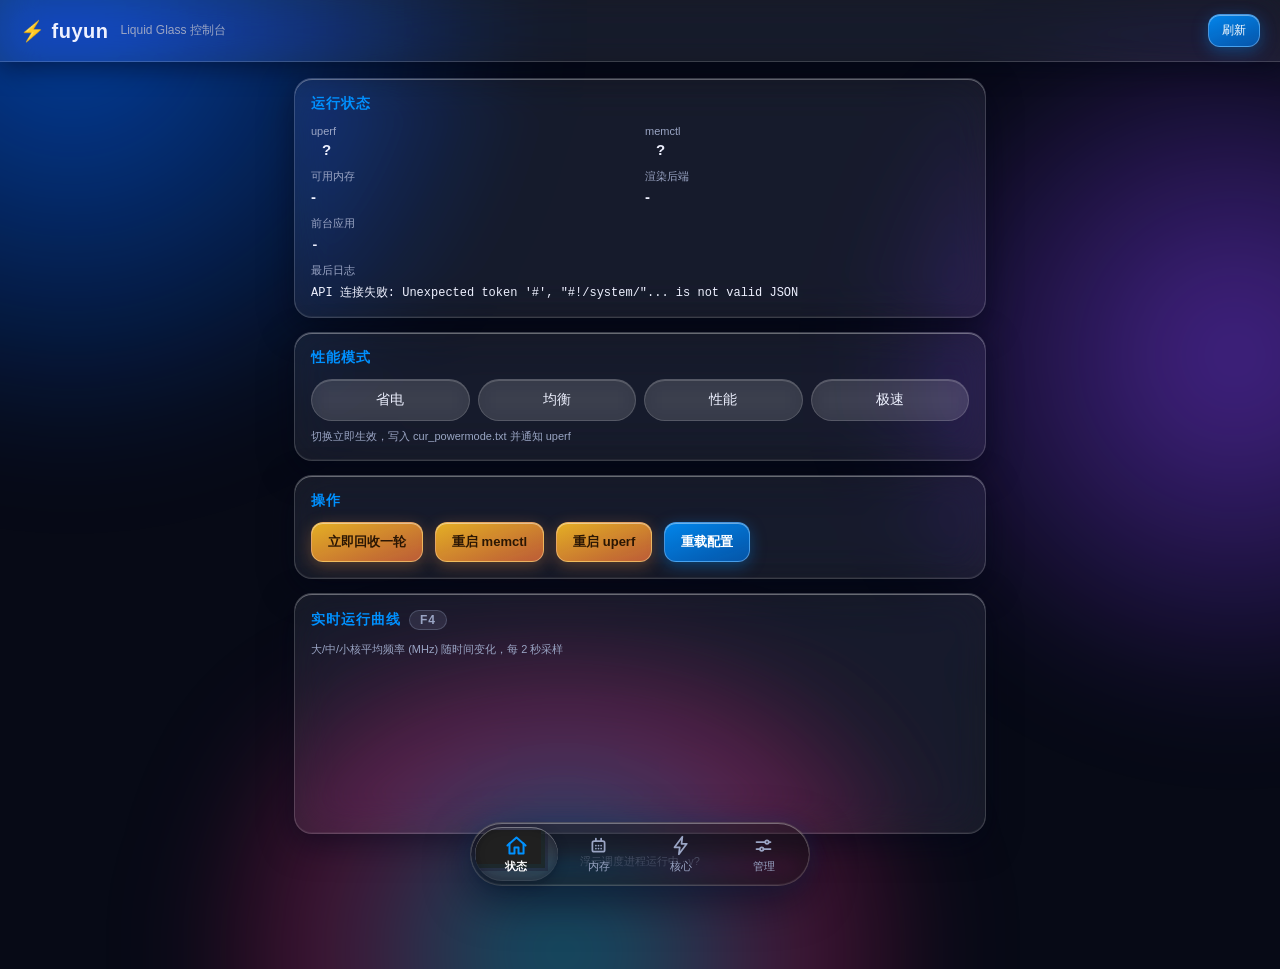
<file: webroot/index.html>
<!DOCTYPE html>
<html lang="zh-CN">
<head>
<meta charset="UTF-8">
<meta name="viewport" content="width=device-width, initial-scale=1.0, viewport-fit=cover">
<meta http-equiv="Cache-Control" content="no-store, no-cache, must-revalidate">
<meta http-equiv="Pragma" content="no-cache">
<title>fuyun 控制台</title>
<link rel="stylesheet" href="style.css?v=20260829b">
</head>
<body>
<!-- 液态玻璃透镜折射滤镜: feImage 位移贴图 + feDisplacementMap
     参数取自 Kyant0/AndroidLiquidGlass 组件源码:
     底栏 lens(24dp,24dp); 选中胶囊/滑块拇指 lens(10dp,14dp)+chromaticAberration -->
<svg width="0" height="0" style="position:absolute" aria-hidden="true" focusable="false">
  <defs>
    <filter id="lens" x="-20%" y="-20%" width="140%" height="140%" color-interpolation-filters="sRGB">
      <feImage x="0" y="0" width="100%" height="100%" preserveAspectRatio="none" result="mx"
        href="data:image/svg+xml,%3Csvg xmlns='http://www.w3.org/2000/svg' width='300' height='120'%3E%3Crect width='300' height='120' fill='url(%23g)'/%3E%3ClinearGradient id='g' x1='0' y1='0' x2='1' y2='0'%3E%3Cstop offset='0' stop-color='%23ffffff'/%3E%3Cstop offset='0.5' stop-color='%23808080'/%3E%3Cstop offset='1' stop-color='%23000000'/%3E%3C/linearGradient%3E%3C/svg%3E"/>
      <feImage x="0" y="0" width="100%" height="100%" preserveAspectRatio="none" result="my"
        href="data:image/svg+xml,%3Csvg xmlns='http://www.w3.org/2000/svg' width='300' height='120'%3E%3Crect width='300' height='120' fill='url(%23g)'/%3E%3ClinearGradient id='g' x1='0' y1='0' x2='0' y2='1'%3E%3Cstop offset='0' stop-color='%23ffffff'/%3E%3Cstop offset='0.5' stop-color='%23808080'/%3E%3Cstop offset='1' stop-color='%23000000'/%3E%3C/linearGradient%3E%3C/svg%3E"/>
      <!-- 分离通道: mx 取 R (水平位移), my 取 G (垂直位移), 互不干扰 -->
      <feColorMatrix in="mx" type="matrix" values="1 0 0 0 0  0 0 0 0 0  0 0 0 0 0  0 0 0 1 0" result="rx"/>
      <feColorMatrix in="my" type="matrix" values="0 0 0 0 0  0 1 0 0 0  0 0 0 0 0  0 0 0 1 0" result="gy"/>
      <feComposite in="rx" in2="gy" operator="arithmetic" k1="0" k2="1" k3="1" k4="0" result="map"/>
      <feDisplacementMap in="SourceGraphic" in2="map" scale="26" xChannelSelector="R" yChannelSelector="G"/>
    </filter>
    <!-- 选中胶囊/滑块拇指: lens(10dp,14dp)+chromaticAberration=true
         色差实现: R/G/B 三通道按不同位移量折射后重新合成 -->
    <filter id="lens-ca" x="-20%" y="-20%" width="140%" height="140%" color-interpolation-filters="sRGB">
      <feImage x="0" y="0" width="100%" height="100%" preserveAspectRatio="none" result="mx"
        href="data:image/svg+xml,%3Csvg xmlns='http://www.w3.org/2000/svg' width='300' height='120'%3E%3Crect width='300' height='120' fill='url(%23g)'/%3E%3ClinearGradient id='g' x1='0' y1='0' x2='1' y2='0'%3E%3Cstop offset='0' stop-color='%23ffffff'/%3E%3Cstop offset='0.5' stop-color='%23808080'/%3E%3Cstop offset='1' stop-color='%23000000'/%3E%3C/linearGradient%3E%3C/svg%3E"/>
      <feImage x="0" y="0" width="100%" height="100%" preserveAspectRatio="none" result="my"
        href="data:image/svg+xml,%3Csvg xmlns='http://www.w3.org/2000/svg' width='300' height='120'%3E%3Crect width='300' height='120' fill='url(%23g)'/%3E%3ClinearGradient id='g' x1='0' y1='0' x2='0' y2='1'%3E%3Cstop offset='0' stop-color='%23ffffff'/%3E%3Cstop offset='0.5' stop-color='%23808080'/%3E%3Cstop offset='1' stop-color='%23000000'/%3E%3C/linearGradient%3E%3C/svg%3E"/>
      <feColorMatrix in="mx" type="matrix" values="1 0 0 0 0  0 0 0 0 0  0 0 0 0 0  0 0 0 1 0" result="rx"/>
      <feColorMatrix in="my" type="matrix" values="0 0 0 0 0  0 1 0 0 0  0 0 0 0 0  0 0 0 1 0" result="gy"/>
      <feComposite in="rx" in2="gy" operator="arithmetic" k1="0" k2="1" k3="1" k4="0" result="map"/>
      <!-- 色差: 红 refraction 14dp→scale34, 绿 10dp→scale26, 蓝 8dp→scale20 -->
      <feDisplacementMap in="SourceGraphic" in2="map" scale="34" xChannelSelector="R" yChannelSelector="G" result="dR"/>
      <feDisplacementMap in="SourceGraphic" in2="map" scale="26" xChannelSelector="R" yChannelSelector="G" result="dG"/>
      <feDisplacementMap in="SourceGraphic" in2="map" scale="20" xChannelSelector="R" yChannelSelector="G" result="dB"/>
      <feColorMatrix in="dR" type="matrix" values="1 0 0 0 0  0 0 0 0 0  0 0 0 0 0  0 0 0 1 0" result="chR"/>
      <feColorMatrix in="dG" type="matrix" values="0 0 0 0 0  0 1 0 0 0  0 0 0 0 0  0 0 0 1 0" result="chG"/>
      <feColorMatrix in="dB" type="matrix" values="0 0 0 0 0  0 0 0 0 0  0 0 1 0 0  0 0 0 1 0" result="chB"/>
      <feComposite in="chR" in2="chG" operator="arithmetic" k1="0" k2="1" k3="1" k4="0" result="cRG"/>
      <feComposite in="cRG" in2="chB" operator="arithmetic" k1="0" k2="1" k3="1" k4="0"/>
    </filter>
  </defs>
</svg>

<!-- 夜间极光背景: 高饱和光斑, 供毛玻璃模糊/折射, 是液态玻璃效果的"底片" -->
<div class="aurora a1" aria-hidden="true"></div>
<div class="aurora a2" aria-hidden="true"></div>
<div class="aurora a3" aria-hidden="true"></div>

<header class="glass-header">
  <h1>⚡ fuyun</h1>
  <span class="sub">Liquid Glass 控制台</span>
  <button id="btnRefresh" class="btn small">刷新</button>
</header>

<main>
  <!-- ==================== 状态页 ==================== -->
  <div class="page active" data-page="home">
    <section class="card" id="card-status">
      <h2>运行状态</h2>
      <div class="grid2">
        <div class="stat"><label>uperf</label><span id="st-uperf" class="badge">?</span></div>
        <div class="stat"><label>memctl</label><span id="st-memctl" class="badge">?</span></div>
        <div class="stat"><label>可用内存</label><span id="st-mem">-</span></div>
        <div class="stat"><label>渲染后端</label><span id="st-vulkan">-</span></div>
        <div class="stat"><label>前台应用</label><span id="st-fg" class="mono">-</span></div>
        <div class="stat wide"><label>最后日志</label><span id="st-log" class="mono small">-</span></div>
      </div>
    </section>

    <section class="card">
      <h2>性能模式</h2>
      <div class="modebtns" id="modebtns">
        <button data-mode="powersave" class="mode">省电</button>
        <button data-mode="balance" class="mode">均衡</button>
        <button data-mode="performance" class="mode">性能</button>
        <button data-mode="fast" class="mode">极速</button>
      </div>
      <p class="hint">切换立即生效，写入 cur_powermode.txt 并通知 uperf</p>
    </section>

    <section class="card">
      <h2>操作</h2>
      <div class="form inline">
        <button id="btnReclaim" class="btn warn">立即回收一轮</button>
        <button id="btnRestart" class="btn warn">重启 memctl</button>
        <button id="btnRestartUperf" class="btn warn">重启 uperf</button>
        <button id="btnReload" class="btn">重载配置</button>
      </div>
    </section>

    <section class="card">
      <h2>实时运行曲线 <span class="badge na">F4</span></h2>
      <p class="hint">大/中/小核平均频率 (MHz) 随时间变化，每 2 秒采样</p>
      <canvas id="metrics-canvas" style="width:100%;height:160px;display:block"></canvas>
    </section>
  </div>

  <!-- ==================== 内存页 ==================== -->
  <div class="page" data-page="mem">
    <section class="card">
      <h2>配置预设 <span class="badge ok">一键应用</span></h2>
      <p class="hint">一键应用整套调参组合（写入 fuyun.conf，最多一个轮询周期生效；核心开关立即生效）</p>
      <div class="form inline">
        <button data-preset="balanced" class="btn">均衡默认</button>
        <button data-preset="power_save" class="btn">日常省电</button>
        <button data-preset="game" class="btn">游戏性能</button>
        <button data-preset="fast" class="btn">极速</button>
      </div>
      <div class="form inline" style="margin-top:8px">
        <input id="preset-name" type="text" placeholder="自定义预设名 (字母数字_-)">
        <button id="btnPresetSave" class="btn warn">保存当前配置</button>
      </div>
      <ul id="preset-list" class="list"></ul>
    </section>

    <section class="card">
      <h2>内存优化配置</h2>
      <div class="form">
        <div class="row">
          <label for="f-mem-enable">总开关</label>
          <select id="f-mem-enable">
            <option value="1">启用</option>
            <option value="0">停用</option>
          </select>
        </div>
        <div class="row">
          <label for="f-mode">回收模式</label>
          <select id="f-mode">
            <option value="soft">soft（仅 trim）</option>
            <option value="hard">hard（trim + 内核回收）</option>
            <option value="kill">kill（杀进程）</option>
          </select>
        </div>
        <div class="row">
          <label for="f-idle">空闲淘汰</label>
          <div class="gslider">
            <div class="gs"><div class="gs-track"></div><div class="gs-fill"></div><div class="gs-thumb"></div><input id="f-idle" type="range" min="0" max="120" step="1" value="5"></div>
            <span class="gval" id="v-idle">5 分钟</span>
          </div>
        </div>
        <details class="expert">
        <summary>更多内存参数（专家）</summary>
        <div class="row slider-row">
          <label for="f-psi">PSI 压力阈值</label>
          <div class="gslider">
            <div class="gs"><div class="gs-track"></div><div class="gs-fill"></div><div class="gs-thumb"></div><input id="f-psi" type="range" min="1" max="100" step="1" value="30"></div>
            <span class="gval" id="v-psi">30</span>
          </div>
        </div>
        <div class="row slider-row">
          <label for="f-interval">轮询间隔</label>
          <div class="gslider">
            <div class="gs"><div class="gs-track"></div><div class="gs-fill"></div><div class="gs-thumb"></div><input id="f-interval" type="range" min="10" max="3600" step="10" value="300"></div>
            <span class="gval" id="v-interval">300 秒</span>
          </div>
        </div>
        <div class="row slider-row">
          <label for="f-maxround">每轮进程数</label>
          <div class="gslider">
            <div class="gs"><div class="gs-track"></div><div class="gs-fill"></div><div class="gs-thumb"></div><input id="f-maxround" type="range" min="1" max="50" step="1" value="10"></div>
            <span class="gval" id="v-maxround">10</span>
          </div>
        </div>
        <div class="row">
          <label for="f-switch">切换触发回收</label>
          <select id="f-switch">
            <option value="1">启用</option>
            <option value="0">关闭</option>
          </select>
        </div>
        <div class="row">
          <label for="f-pushkeep">推送应用（\|分隔）</label>
          <input id="f-pushkeep" type="text" placeholder="com.tencent.mm|com.tencent.mobileqq">
        </div>
        <div class="row">
          <label for="f-keepcmd">保留进程特征</label>
          <input id="f-keepcmd" type="text" placeholder="push|daemon|msf">
        </div>
        </details>
        <div class="row">
          <button id="btnSaveCfg" class="btn">保存配置</button>
          <span id="cfg-saved" class="ok hidden">已保存 ✓</span>
        </div>
      </div>
    </section>

    <section class="card">
      <h2>分应用回收策略</h2>
      <div class="form inline">
        <input id="app-pkg" type="text" placeholder="包名, 如 com.example.game">
        <select id="app-mode">
          <option value="hard">hard</option>
          <option value="soft">soft</option>
          <option value="kill">kill</option>
          <option value="off">off</option>
        </select>
        <button id="btnAppAdd" class="btn">添加</button>
      </div>
      <ul id="app-list" class="list"></ul>
    </section>

    <section class="card">
      <h2>回收白名单</h2>
      <p class="hint">白名单内的应用不会被回收/清理，支持 com.xxx.* 前缀</p>
      <div class="form inline">
        <input id="wl-pkg" type="text" placeholder="包名或前缀, 如 com.tencent.*">
        <button id="btnWlAdd" class="btn">添加</button>
      </div>
      <ul id="wl-list" class="list"></ul>
    </section>

    <section class="card">
      <h2>Doze 白名单</h2>
      <p class="hint">息屏深度 Doze 时仍允许推送/消息的应用</p>
      <div class="form inline">
        <input id="doze-pkg" type="text" placeholder="包名, 如 com.tencent.mm">
        <button id="btnDozeAdd" class="btn">添加</button>
      </div>
      <ul id="doze-list" class="list"></ul>
    </section>
  </div>

  <!-- ==================== 核心页 ==================== -->
  <div class="page" data-page="freq">
    <section class="card">
      <h2>核心开关 <span id="ctl-badge" class="badge na">停用</span></h2>
      <p class="hint">按用户配置关闭大核/中核降低功耗，替代旧的冻结式压频；安全约束：绝不关 cpu0、小核始终在线（大/中核可整簇关闭，系统始终保有一整簇算力）</p>
      <div class="form">
        <div class="row">
          <label for="f-ctl-enable">总开关</label>
          <select id="f-ctl-enable">
            <option value="0">停用</option>
            <option value="1">启用</option>
          </select>
          <span class="hint">默认关闭，请按需开启</span>
        </div>
        <div class="row slider-row">
          <label for="f-ctl-bigoff">关大核数</label>
          <div class="gslider">
            <div class="gs"><div class="gs-track"></div><div class="gs-fill"></div><div class="gs-thumb"></div><input id="f-ctl-bigoff" type="range" min="0" max="2" step="1" value="0"></div>
            <span class="gval" id="v-ctl-bigoff">0</span>
          </div>
        </div>
        <div class="row slider-row">
          <label for="f-ctl-midoff">关中核数</label>
          <div class="gslider">
            <div class="gs"><div class="gs-track"></div><div class="gs-fill"></div><div class="gs-thumb"></div><input id="f-ctl-midoff" type="range" min="0" max="2" step="1" value="0"></div>
            <span class="gval" id="v-ctl-midoff">0</span>
          </div>
        </div>
        <details class="expert">
        <summary>息屏/联动（专家）</summary>
        <div class="row">
          <label for="f-ctl-offscreen">息屏额外关核</label>
          <select id="f-ctl-offscreen">
            <option value="0">停用</option>
            <option value="1">启用</option>
          </select>
          <span class="hint">息屏时把大核压到仅 1 颗，亮屏恢复</span>
        </div>
        <div class="row">
          <label for="f-ctl-idle">深度空闲联动关核</label>
          <select id="f-ctl-idle">
            <option value="1">启用</option>
            <option value="0">停用</option>
          </select>
          <span class="hint">辅助调速器进入深度空闲时联动关大核</span>
        </div>
        </details>
        <div class="row">
          <button id="btnSaveCorectl" class="btn">保存并应用</button>
          <button id="btnClearCorectl" class="btn warn">全部恢复在线</button>
          <span id="corectl-saved" class="ok hidden">已应用 ✓</span>
        </div>
        <p class="hint" id="ctl-status">当前在线：-</p>
      </div>
    </section>

    <section class="card">
      <h2>辅助调速器 <span id="gov-badge" class="badge na">辅助调速</span></h2>
      <p class="hint">前台应用持续低占用（如静态页面）时自动降低 idle 场景频率，恢复交互立即还原；深度空闲可联动关核；性能/极速档与息屏时自动停用</p>
      <div class="form">
        <div class="row">
          <label for="f-gov-enable">总开关</label>
          <select id="f-gov-enable">
            <option value="1">启用</option>
            <option value="0">停用</option>
          </select>
        </div>
        <details class="expert">
        <summary>调速器参数（专家）</summary>
        <div class="row slider-row">
          <label for="f-gov-interval">判定间隔</label>
          <div class="gslider">
            <div class="gs"><div class="gs-track"></div><div class="gs-fill"></div><div class="gs-thumb"></div><input id="f-gov-interval" type="range" min="3" max="120" step="1" value="10"></div>
            <span class="gval" id="v-gov-interval">10 秒</span>
          </div>
        </div>
        <div class="row slider-row">
          <label for="f-gov-timeout">进入超时</label>
          <div class="gslider">
            <div class="gs"><div class="gs-track"></div><div class="gs-fill"></div><div class="gs-thumb"></div><input id="f-gov-timeout" type="range" min="1" max="300" step="1" value="30"></div>
            <span class="gval" id="v-gov-timeout">30 秒</span>
          </div>
        </div>
        <div class="row slider-row">
          <label for="f-gov-thd">CPU 阈值</label>
          <div class="gslider">
            <div class="gs"><div class="gs-track"></div><div class="gs-fill"></div><div class="gs-thumb"></div><input id="f-gov-thd" type="range" min="1" max="100" step="1" value="5"></div>
            <span class="gval" id="v-gov-thd">5 %</span>
          </div>
        </div>
        <div class="row slider-row">
          <label for="f-gov-power">空闲功率预算</label>
          <div class="gslider">
            <div class="gs"><div class="gs-track"></div><div class="gs-fill"></div><div class="gs-thumb"></div><input id="f-gov-power" type="range" min="0" max="49" step="1" value="7"></div>
            <span class="gval" id="v-gov-power">0.8 W</span>
          </div>
        </div>
        <p class="hint">功率预算越低压得越狠（滑块 0.1-5.0W 步进 0.1），建议 0.8-1.0 起步；视频/地图等持续高占用应用自动豁免</p>
        </details>
        <div class="row">
          <button id="btnSaveGov" class="btn">保存配置</button>
          <span id="gov-saved" class="ok hidden">已保存 ✓</span>
        </div>
      </div>
    </section>

    <section class="card">
      <h2>调速器白名单</h2>
      <p class="hint">前台应用命中白名单时永不降频 / 联动关核</p>
      <div class="form inline">
        <input id="gwl-pkg" type="text" placeholder="包名或前缀, 如 com.tencent.*">
        <button id="btnGwlAdd" class="btn">添加</button>
      </div>
      <ul id="gwl-list" class="list"></ul>
    </section>
  </div>

  <!-- ==================== 管理页 ==================== -->
  <div class="page" data-page="adv">
    <section class="card">
      <h2>分应用性能模式</h2>
      <p class="hint">指定应用使用固定性能档（V-Tools 兼容格式 <code>perapp_powermode.txt</code>），优先于全局模式</p>
      <div class="form inline">
        <input id="perapp-pkg" type="text" placeholder="包名, 如 com.example.game">
        <select id="perapp-mode">
          <option value="powersave">省电</option>
          <option value="balance">均衡</option>
          <option value="performance">性能</option>
          <option value="fast">极速</option>
        </select>
        <button id="btnPerappAdd" class="btn">添加</button>
      </div>
      <ul id="perapp-list" class="list"></ul>
    </section>

    <section class="card">
      <h2>场景自动化快捷规则 <span class="badge na">F2</span></h2>
      <p class="hint">一键添加常用规则到 <code>automation.txt</code>（高级设置可微调/删除）；多条规则按序求值，同类型动作以最后匹配为准</p>
      <div class="form inline">
        <button data-rule="charging => mode performance" class="btn small">充电切性能</button>
        <button data-rule="battery<20 => mode powersave" class="btn small">低电省电</button>
        <button data-rule="time 23:00-07:00 => mode powersave" class="btn small">夜间省电</button>
        <button data-rule="screen_off => bigoff 1" class="btn small">息屏关大核</button>
        <button id="btnAutoClear" class="btn warn">清空规则</button>
      </div>
    </section>

    <section class="card">
      <h2>高级设置</h2>
      <p class="hint">直接编辑配置文件，保存前会自动备份为 <code>.bak</code>；改坏可手动恢复</p>
      <details>
        <summary>主配置 <code>fuyun.conf</code>（内存/调速器/核心开关 三合一）</summary>
        <textarea id="adv-fuyun" class="editor" rows="12" spellcheck="false"></textarea>
        <div class="row"><button id="btnSaveAdvFuyun" class="btn">保存 fuyun.conf</button></div>
      </details>
      <details>
        <summary>白名单 <code>whitelist.txt</code>（回收/调速器/Doze 三合一）</summary>
        <textarea id="adv-whitelist" class="editor" rows="8" spellcheck="false"></textarea>
        <div class="row"><button id="btnSaveAdvWhitelist" class="btn">保存 whitelist.txt</button></div>
      </details>
      <details>
        <summary>分应用性能模式 <code>perapp_powermode.txt</code></summary>
        <textarea id="adv-perapp" class="editor" rows="6" spellcheck="false"></textarea>
        <div class="row"><button id="btnSaveAdvPerapp" class="btn">保存 perapp_powermode.txt</button></div>
      </details>
      <details>
        <summary>uperf.json（危险，建议先备份）</summary>
        <textarea id="adv-uperf" class="editor" rows="14" spellcheck="false"></textarea>
        <div class="row"><button id="btnSaveAdvUperf" class="btn warn">保存 uperf.json</button></div>
        <p class="hint">保存后需重启 uperf 生效；模块已自动保留 <code>.bak</code> 备份</p>
      </details>
      <details>
        <summary>场景自动化规则 <code>automation.txt</code>（F2）</summary>
        <textarea id="adv-automation" class="editor" rows="10" spellcheck="false"></textarea>
        <div class="row"><button id="btnSaveAdvAutomation" class="btn">保存 automation.txt</button></div>
        <p class="hint">按 充电/电量/时段/屏幕 触发策略；保存前自动备份 <code>.bak</code></p>
      </details>
    </section>

    <section class="card">
      <h2>配置备份与迁移 <span class="badge na">F3</span></h2>
      <p class="hint">将整套调参配置打包导出 (可迁移/分享); 导入前自动把当前配置备份为 <code>.bak</code></p>
      <div class="form inline">
        <button id="btnBackupExport" class="btn">导出配置</button>
        <input id="backup-import" type="file" accept=".tar.gz,.gz" style="display:none">
        <button id="btnBackupImport" class="btn">导入配置</button>
      </div>
    </section>

    <section class="card">
      <h2>渲染后端 <span id="vk-badge" class="badge na">-</span></h2>
      <p class="hint">Vulkan 渲染（默认）与 OpenGL 切换，状态持久化，开机按上次选择生效；切换后完全生效需重启，即时部分 prop 已应用</p>
      <div class="form inline">
        <button id="btnVkOn" class="btn">切换为 Vulkan</button>
        <button id="btnVkOff" class="btn warn">还原 OpenGL</button>
      </div>
    </section>

    <section class="card">
      <h2>插件管理 <span class="badge na">root-only</span></h2>
      <p class="hint">目录 <code>/data/adb/uperf/plugins</code>：<code>.sh</code> 脚本按阶段（apply/clear/boot）执行；<code>uperf.*.json</code> 是可一键切换的特调配置；<code>.disabled</code> 后缀 = 停用</p>
      <ul id="plugin-list" class="list"></ul>
      <div class="row">
        <button id="btnPluginLog" class="btn">加载插件日志</button>
      </div>
      <pre id="plugin-log-view" class="log">-</pre>
    </section>

    <section class="card">
      <h2>日志</h2>
      <div class="form inline">
        <select id="log-file">
          <option value="mem">mem_log</option>
          <option value="screen">screen_log</option>
          <option value="uperf">uperf_log</option>
          <option value="corectl">corectl_log</option>
          <option value="auxgov">auxgov_log</option>
          <option value="watchdog">watchdog_log</option>
          <option value="auto">automation_log</option>
        </select>
        <select id="log-lines">
          <option value="50">50 行</option>
          <option value="200">200 行</option>
          <option value="1000">1000 行</option>
        </select>
        <button id="btnLog" class="btn">加载日志</button>
        <label class="hint"><input type="checkbox" id="log-auto"> 自动刷新</label>
      </div>
      <pre id="log-view" class="log">-</pre>
    </section>
  </div>
</main>

<footer>浮云调度进程运行中 · <span id="ft-ver">v?</span></footer>

<!-- ==================== Glass Bottom Bar ====================
     结构对应 LiquidBottomTabs: 容器胶囊(vibrancy+blur8+lens24) + 独立滑动玻璃胶囊指示器 -->
<nav class="glass-bar" id="navbar" aria-label="页面导航">
  <div class="tab-pill" id="tabPill" aria-hidden="true"></div>
  <button class="tab active" data-tab="home">
    <svg viewBox="0 0 24 24" fill="none" stroke="currentColor" stroke-width="2" stroke-linecap="round" stroke-linejoin="round"><path d="M3 12l9-8 9 8"/><path d="M5 10v10h5v-6h4v6h5V10"/></svg>
    <span>状态</span>
  </button>
  <button class="tab" data-tab="mem">
    <svg viewBox="0 0 24 24" fill="none" stroke="currentColor" stroke-width="2" stroke-linecap="round" stroke-linejoin="round"><rect x="5" y="7" width="14" height="12" rx="2"/><path d="M9 7V4M15 7V4M9 12h.01M12 12h.01M15 12h.01M9 15.5h.01M12 15.5h.01M15 15.5h.01"/></svg>
    <span>内存</span>
  </button>
  <button class="tab" data-tab="freq">
    <svg viewBox="0 0 24 24" fill="none" stroke="currentColor" stroke-width="2" stroke-linecap="round" stroke-linejoin="round">    <path d="M13 2L4 14h6l-1 8 9-12h-6l1-8z"/></svg>
    <span>核心</span>
  </button>
  <button class="tab" data-tab="adv">
    <svg viewBox="0 0 24 24" fill="none" stroke="currentColor" stroke-width="2" stroke-linecap="round" stroke-linejoin="round"><path d="M4 8h10M18 8h2M4 16h4M12 16h8"/><circle cx="16" cy="8" r="2"/><circle cx="10" cy="16" r="2"/></svg>
    <span>管理</span>
  </button>
</nav>
<!-- F5: WebUI 访问令牌占位, 由 webuid.sh 启动时注入 (供页面在 API 请求中携带) -->
<script>const WEBUI_TOKEN = ""; /* injected by webuid.sh (F5) */</script>
<script src="app.js?v=20260829b"></script>
<script src="metrics.js?v=20260829b"></script>
</body>
</html>
</file>
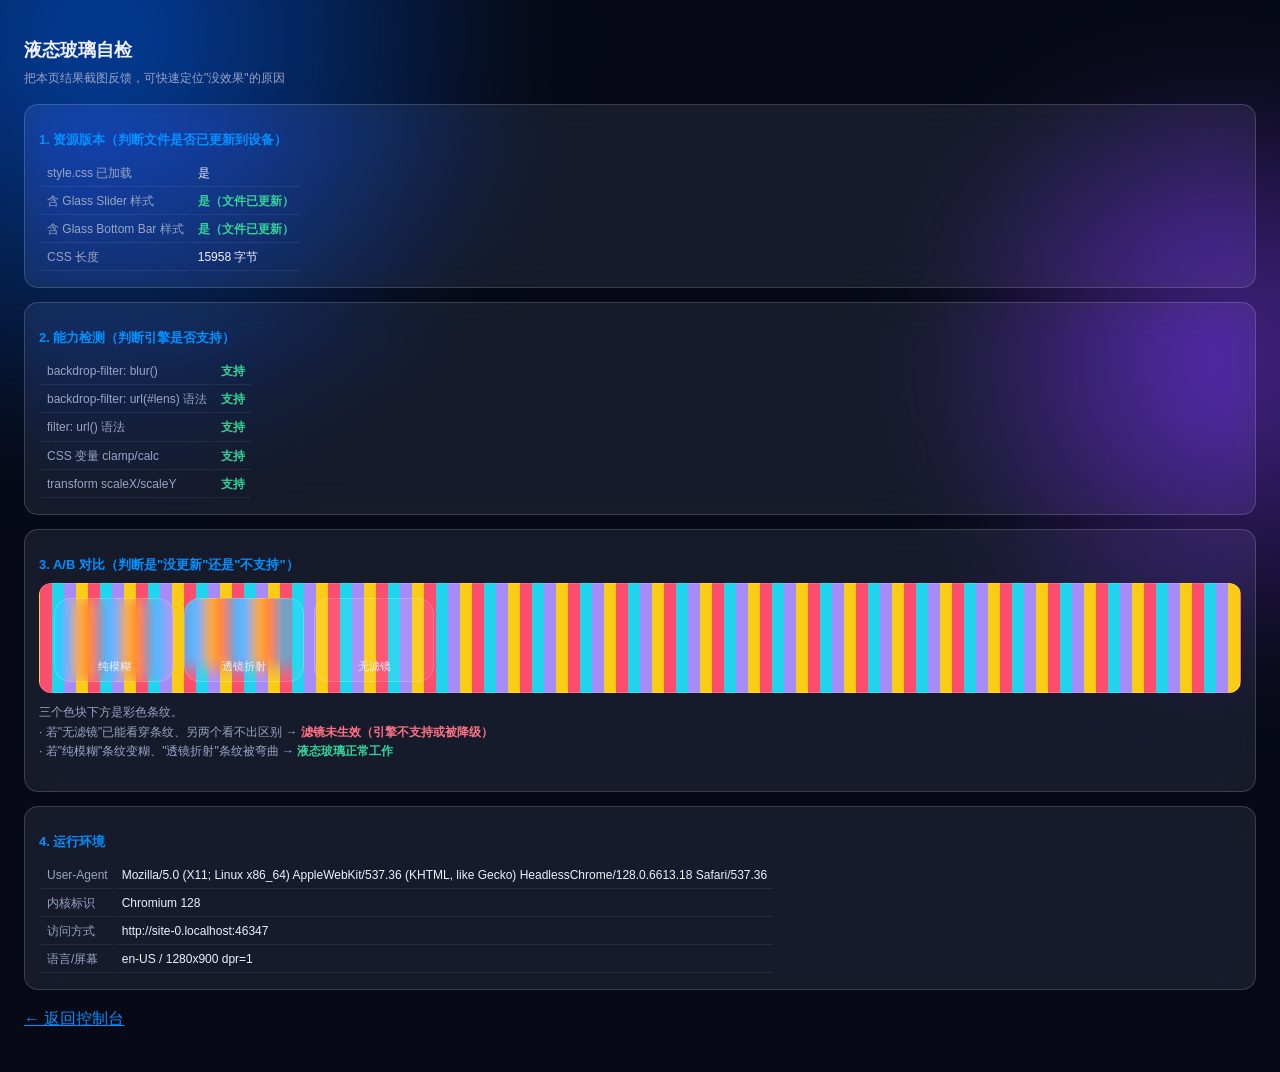
<file: webroot/test.html>
<!DOCTYPE html>
<html lang="zh-CN">
<head>
<meta charset="UTF-8">
<meta name="viewport" content="width=device-width, initial-scale=1.0">
<meta http-equiv="Cache-Control" content="no-store, no-cache, must-revalidate">
<title>液态玻璃自检</title>
<style>
  :root { --ok: #34d399; --bad: #fb7185; --warn: #fbbf24; }
  * { box-sizing: border-box; }
  body { background: #070a16; color: #eef1ff; font-family: -apple-system, Roboto, "Noto Sans SC", sans-serif; padding: 16px; line-height: 1.6; }
  .aurora { position: fixed; z-index: -1; border-radius: 50%; filter: blur(52px); }
  .a1 { width: 60vmax; height: 60vmax; left: -15vmax; top: -20vmax; background: radial-gradient(circle at 38% 38%, rgba(0,100,255,.6), transparent 64%); animation: d1 20s ease-in-out infinite alternate; }
  .a2 { width: 50vmax; height: 50vmax; right: -18vmax; top: 10vh; background: radial-gradient(circle at 58% 42%, rgba(124,58,237,.55), transparent 62%); animation: d2 26s ease-in-out infinite alternate; }
  @keyframes d1 { to { transform: translate(6vw,4vh) scale(1.15); } }
  @keyframes d2 { to { transform: translate(-5vw,6vh) scale(1.1); } }
  h1 { font-size: 18px; margin-bottom: 4px; }
  .sub { color: #9aa5c4; font-size: 12px; margin-bottom: 16px; }
  .card { background: rgba(255,255,255,.07); border: 1px solid rgba(255,255,255,.16); border-radius: 14px; padding: 14px; margin-bottom: 14px;
          backdrop-filter: blur(18px) saturate(1.5); -webkit-backdrop-filter: blur(18px) saturate(1.5); }
  h2 { font-size: 13px; color: #0091ff; margin-bottom: 8px; }
  tr td { font-size: 12px; padding: 3px 6px; vertical-align: top; border-bottom: 1px solid rgba(255,255,255,.07); }
  td:first-child { color: #9aa5c4; white-space: nowrap; }
  .ok { color: var(--ok); font-weight: 600; } .bad { color: var(--bad); font-weight: 600; } .warn { color: var(--warn); font-weight: 600; }
  .swatches { display: flex; gap: 12px; flex-wrap: wrap; }
  .sw { width: 120px; height: 84px; border-radius: 16px; display: flex; align-items: flex-end; justify-content: center; font-size: 11px; padding-bottom: 6px;
        border: 1px solid rgba(255,255,255,.2); background: rgba(255,255,255,.06); }
  .sw-blur { backdrop-filter: blur(8px) saturate(1.5); -webkit-backdrop-filter: blur(8px) saturate(1.5); }
  .sw-lens { backdrop-filter: url(#lens) blur(8px) saturate(1.5); -webkit-backdrop-filter: url(#lens) blur(8px) saturate(1.5); }
  .stripes { position: absolute; inset: 0; }
  .wrap { position: relative; }
  a { color: #0091ff; }
</style>
</head>
<body>
<div class="aurora a1"></div>
<div class="aurora a2"></div>

<svg width="0" height="0" style="position:absolute" aria-hidden="true">
  <filter id="lens" x="-20%" y="-20%" width="140%" height="140%" color-interpolation-filters="sRGB">
    <feImage x="0" y="0" width="100%" height="100%" preserveAspectRatio="none" result="mx"
      href="data:image/svg+xml,%3Csvg xmlns='http://www.w3.org/2000/svg' width='300' height='120'%3E%3Crect width='300' height='120' fill='url(%23g)'/%3E%3ClinearGradient id='g' x1='0' y1='0' x2='1' y2='0'%3E%3Cstop offset='0' stop-color='%23ffffff'/%3E%3Cstop offset='0.5' stop-color='%23808080'/%3E%3Cstop offset='1' stop-color='%23000000'/%3E%3C/linearGradient%3E%3C/svg%3E"/>
    <feImage x="0" y="0" width="100%" height="100%" preserveAspectRatio="none" result="my"
      href="data:image/svg+xml,%3Csvg xmlns='http://www.w3.org/2000/svg' width='300' height='120'%3E%3Crect width='300' height='120' fill='url(%23g)'/%3E%3ClinearGradient id='g' x1='0' y1='0' x2='0' y2='1'%3E%3Cstop offset='0' stop-color='%23ffffff'/%3E%3Cstop offset='0.5' stop-color='%23808080'/%3E%3Cstop offset='1' stop-color='%23000000'/%3E%3C/linearGradient%3E%3C/svg%3E"/>
    <feColorMatrix in="mx" type="matrix" values="1 0 0 0 0  0 0 0 0 0  0 0 0 0 0  0 0 0 1 0" result="rx"/>
    <feColorMatrix in="my" type="matrix" values="0 0 0 0 0  0 1 0 0 0  0 0 0 0 0  0 0 0 1 0" result="gy"/>
    <feComposite in="rx" in2="gy" operator="arithmetic" k1="0" k2="1" k3="1" k4="0" result="map"/>
    <feDisplacementMap in="SourceGraphic" in2="map" scale="26" xChannelSelector="R" yChannelSelector="G"/>
  </filter>
</svg>

<h1>液态玻璃自检</h1>
<div class="sub">把本页结果截图反馈，可快速定位"没效果"的原因</div>

<div class="card">
  <h2>1. 资源版本（判断文件是否已更新到设备）</h2>
  <table><tbody id="ver"></tbody></table>
</div>

<div class="card">
  <h2>2. 能力检测（判断引擎是否支持）</h2>
  <table><tbody id="caps"></tbody></table>
</div>

<div class="card">
  <h2>3. A/B 对比（判断是"没更新"还是"不支持"）</h2>
  <div class="wrap">
    <div style="position:relative;height:110px;border-radius:12px;overflow:hidden;border:1px solid rgba(255,255,255,.15);
         background:repeating-linear-gradient(90deg,#ff4d6d 0 12px,#22d3ee 12px 24px,#a78bfa 24px 36px,#facc15 36px 48px);">
      <div class="swatches" style="position:absolute;inset:14px;gap:10px">
        <div class="sw sw-blur">纯模糊</div>
        <div class="sw sw-lens">透镜折射</div>
        <div class="sw">无滤镜</div>
      </div>
    </div>
  </div>
  <p class="sub" style="margin-top:10px">三个色块下方是彩色条纹。<br>
  · 若"无滤镜"已能看穿条纹、另两个看不出区别 → <span class="bad">滤镜未生效（引擎不支持或被降级）</span><br>
  · 若"纯模糊"条纹变糊、"透镜折射"条纹被弯曲 → <span class="ok">液态玻璃正常工作</span></p>
</div>

<div class="card">
  <h2>4. 运行环境</h2>
  <table><tbody id="env"></tbody></table>
</div>

<p><a href="index.html">← 返回控制台</a></p>

<script>
function row(t, k, v, cls) {
  const tr = document.createElement("tr");
  const td1 = document.createElement("td"); td1.textContent = k;
  const td2 = document.createElement("td"); td2.textContent = v; if (cls) td2.className = cls;
  tr.appendChild(td1); tr.appendChild(td2); t.appendChild(tr);
}
(function () {
  const v = document.getElementById("ver");
  fetch("style.css?v=" + Date.now(), { cache: "no-store" })
    .then(r => r.text())
    .then(txt => {
      const hasGlass = txt.includes(".gs-thumb");
      const hasBar = txt.includes(".tab-pill");
      row(v, "style.css 已加载", "是");
      row(v, "含 Glass Slider 样式", hasGlass ? "是（文件已更新）" : "否（仍是旧文件！）", hasGlass ? "ok" : "bad");
      row(v, "含 Glass Bottom Bar 样式", hasBar ? "是（文件已更新）" : "否（仍是旧文件！）", hasBar ? "ok" : "bad");
      row(v, "CSS 长度", txt.length + " 字节");
    })
    .catch(e => row(v, "style.css 加载", "失败: " + e.message, "bad"));

  const c = document.getElementById("caps");
  const s = (p, val) => CSS.supports(p, val);
  const items = [
    ["backdrop-filter: blur()", s("backdrop-filter", "blur(1px)") || s("-webkit-backdrop-filter", "blur(1px)")],
    ["backdrop-filter: url(#lens) 语法", s("backdrop-filter", "url(#lens)") || s("-webkit-backdrop-filter", "url(#lens)")],
    ["filter: url() 语法", s("filter", "url(#x)")],
    ["CSS 变量 clamp/calc", s("width", "clamp(1px, calc(100% - 2px), 9px)")],
    ["transform scaleX/scaleY", s("transform", "translate(-50%,-50%) scaleX(1.2) scaleY(.9)")],
  ];
  items.forEach(([k, ok]) => row(c, k, ok ? "支持" : "不支持", ok ? "ok" : "bad"));

  const e = document.getElementById("env");
  row(e, "User-Agent", navigator.userAgent);
  row(e, "内核标识", /Chrome\/(\d+)/.exec(navigator.userAgent) ? "Chromium " + /Chrome\/(\d+)/.exec(navigator.userAgent)[1] : "非 Chromium");
  row(e, "访问方式", location.protocol + "//" + location.host);
  row(e, "语言/屏幕", navigator.language + " / " + window.screen.width + "x" + window.screen.height + " dpr=" + window.devicePixelRatio);
})();
</script>
</body>
</html>
</file>
<file: webroot/style.css>
/* ============================================================
   fuyun WebUI — Liquid Glass 夜间模式
   视觉参数逐项移植自 Kyant0/AndroidLiquidGlass 组件源码:
   - LiquidBottomTabs: 容器胶囊 64dp / vibrancy+blur(8dp)+lens(24dp,24dp)
     容器表面 #121212@40%; 指示器胶囊 56dp / lens(10dp,14dp)+色差
     白10%表面, 内阴影8dp, 图标按压 scale 1.2
   - LiquidSlider: 轨道 6dp 胶囊 #787880@36%; 拇指 40x24dp 白色胶囊
     未按: 白面+blur(8dp); 按压: 透明玻璃+lens(10dp,14dp)+色差+内阴影4dp
     pressedScale 1.5; 速度拉伸 (scaleX 拉长/scaleY 压扁)
   - 强调色: 夜间 #0091FF
   ============================================================ */
:root {
  --bg: #070a16;
  --text: #eef1ff;
  --dim: #9aa5c4;
  --accent: #0091ff;          /* LiquidBottomTabs/LiquidSlider 夜间强调色 */
  --accent-soft: rgba(0, 145, 255, .4);
  --green: #34d399;
  --red: #fb7185;
  --orange: #fbbf24;
  --glass-bg: rgba(255, 255, 255, .07);
  --glass-bg-light: rgba(255, 255, 255, .10);
  --glass-border: rgba(255, 255, 255, .16);
  --glass-highlight: rgba(255, 255, 255, .35);
  --blur-card: blur(20px) saturate(1.5);   /* vibrancy() = saturation x1.5 */
  --ease-spring: cubic-bezier(.3, 1.3, .45, 1);
}
* { box-sizing: border-box; margin: 0; padding: 0; }

body {
  background: var(--bg);
  color: var(--text);
  font-family: -apple-system, "Segoe UI", Roboto, "Noto Sans SC", sans-serif;
  padding-bottom: calc(100px + env(safe-area-inset-bottom, 0px));
  min-height: 100vh;
}
@supports not (backdrop-filter: blur(1px)) {
  :root { --glass-bg: rgba(16, 20, 38, .96); --glass-bg-light: rgba(255, 255, 255, .08); }
}

/* ---------- 夜间极光背景 (backdrop 的"底片") ---------- */
.aurora {
  position: fixed; z-index: -1; border-radius: 50%;
  filter: blur(52px); pointer-events: none;
  will-change: transform;
}
.a1 {
  width: 62vmax; height: 62vmax; left: -18vmax; top: -22vmax;
  background: radial-gradient(circle at 38% 38%, rgba(0, 100, 255, .6), transparent 64%);
  animation: drift1 26s ease-in-out infinite alternate;
}
.a2 {
  width: 56vmax; height: 56vmax; right: -20vmax; top: 6vh;
  background: radial-gradient(circle at 58% 42%, rgba(124, 58, 237, .55), transparent 62%);
  animation: drift2 34s ease-in-out infinite alternate;
}
.a3 {
  width: 72vmax; height: 44vmax; left: 8vw; bottom: -26vmax;
  background: radial-gradient(circle at 50% 50%, rgba(6, 182, 212, .45) 0%, rgba(219, 39, 119, .30) 46%, transparent 70%);
  animation: drift3 40s ease-in-out infinite alternate;
}
@keyframes drift1 { to { transform: translate(7vw, 5vh) scale(1.18); } }
@keyframes drift2 { to { transform: translate(-6vw, 7vh) scale(1.12); } }
@keyframes drift3 { to { transform: translate(5vw, -6vh) scale(1.15); } }
@media (prefers-reduced-motion: reduce) {
  .aurora { animation: none; }
}

/* ---------- 玻璃顶栏 ---------- */
header.glass-header {
  position: sticky; top: 0; z-index: 50;
  display: flex; align-items: center; gap: 12px;
  padding: 14px 20px;
  background: var(--glass-bg);
  backdrop-filter: var(--blur-card);
  -webkit-backdrop-filter: var(--blur-card);
  border-bottom: 1px solid var(--glass-border);
  box-shadow: 0 6px 24px rgba(2, 6, 23, .5);
}
header h1 { font-size: 20px; letter-spacing: .5px; }
header .sub { color: var(--dim); font-size: 12px; flex: 1; }

main { max-width: 720px; margin: 16px auto; padding: 0 14px; }

/* ---------- 页面切换动画 ---------- */
.page { display: none; }
.page.active {
  display: flex; flex-direction: column; gap: 14px;
  animation: pageIn .32s var(--ease-spring);
}
@keyframes pageIn {
  from { opacity: 0; transform: translateY(10px) scale(.985); }
  to   { opacity: 1; transform: none; }
}

/* ---------- 玻璃卡片 ---------- */
.card {
  background: var(--glass-bg);
  backdrop-filter: var(--blur-card);
  -webkit-backdrop-filter: var(--blur-card);
  border: 1px solid var(--glass-border);
  border-radius: 18px;
  padding: 16px;
  box-shadow:
    0 10px 32px rgba(2, 6, 23, .5),
    inset 0 1px 0 var(--glass-highlight),
    inset 0 -1px 0 rgba(255, 255, 255, .06);
}
.card h2 {
  font-size: 14px; color: var(--accent);
  margin-bottom: 12px; letter-spacing: 1px;
  display: flex; align-items: center; gap: 8px;
}

.grid2 { display: grid; grid-template-columns: 1fr 1fr; gap: 10px; }
.grid2 .wide { grid-column: 1 / -1; }
.stat label { display: block; color: var(--dim); font-size: 11px; margin-bottom: 4px; }
.stat span { font-size: 15px; font-weight: 600; }
.mono { font-family: ui-monospace, Consolas, monospace; font-size: 13px !important; word-break: break-all; }
.small { font-size: 12px !important; font-weight: 400 !important; }

.badge {
  padding: 2px 10px; border-radius: 20px; font-size: 12px; font-weight: 600;
  border: 1px solid transparent;
}
.badge.ok { background: rgba(52, 211, 153, .16); color: var(--green); border-color: rgba(52, 211, 153, .35); }
.badge.bad { background: rgba(251, 113, 133, .16); color: var(--red); border-color: rgba(251, 113, 133, .35); }
.badge.na { background: rgba(154, 165, 196, .14); color: var(--dim); border-color: rgba(154, 165, 196, .3); }

/* ---------- 性能模式按钮 ---------- */
.modebtns { display: flex; gap: 8px; flex-wrap: wrap; }
.mode {
  flex: 1; min-width: 70px; padding: 11px 0;
  background: var(--glass-bg-light); color: var(--text);
  backdrop-filter: blur(10px); -webkit-backdrop-filter: blur(10px);
  border: 1px solid var(--glass-border); border-radius: 999px;
  font-size: 14px; cursor: pointer;
  box-shadow: inset 0 1px 0 rgba(255, 255, 255, .18);
  transition: transform .25s var(--ease-spring), background .2s, border-color .2s;
}
.mode:active { transform: scale(.94); }
.mode.active {
  background: linear-gradient(160deg, rgba(0, 145, 255, .8), rgba(0, 110, 220, .55));
  border-color: rgba(120, 190, 255, .6); color: #fff; font-weight: 700;
  box-shadow: 0 6px 20px rgba(0, 145, 255, .4), inset 0 1px 0 rgba(255, 255, 255, .45);
}

.hint { color: var(--dim); font-size: 11px; margin-top: 8px; }
.form { display: flex; flex-direction: column; gap: 12px; }
.form.inline { flex-direction: row; flex-wrap: wrap; align-items: center; }
.row { display: flex; align-items: center; gap: 10px; }
.row label { width: 118px; color: var(--dim); font-size: 12px; flex-shrink: 0; }
.row input, .row select, .form.inline input, .form.inline select {
  flex: 1; min-width: 120px;
  background: rgba(255, 255, 255, .07); color: var(--text);
  border: 1px solid var(--glass-border); border-radius: 10px;
  padding: 9px 11px; font-size: 13px;
  transition: border-color .2s;
}
.row input::placeholder { color: rgba(154, 165, 196, .55); }
.row input:focus, .row select:focus { outline: none; border-color: var(--accent-soft); }
.row select option { background: #12172b; color: var(--text); }
.row .hint { margin: 0; flex-shrink: 1; }
.inline2 { display: flex; align-items: center; gap: 6px; flex: 1; }
.inline2 select { flex: 1; min-width: 80px; }
.inline2 span { color: var(--dim); font-size: 12px; }

/* ============================================================
   Glass Slider — 官方教程实现 (kyant.gitbook.io/backdrop/tutorials/glass-slider)
   轨道: 6dp 胶囊; 拇指: 56x32dp 全透明玻璃胶囊
   lens(12dp,16dp)+chromaticAberration, 同时折射轨道与背景 (combined backdrop)
   按压: 白面浮现 + 内阴影 + scale 1.25 (LiquidSlider); 拖动速度拉伸
   原生 input 隐形保交互 (拖动/键盘/表单取值), 玻璃层纯视觉
   ============================================================ */
.slider-row { gap: 12px; }
.gslider { flex: 1; display: flex; align-items: center; gap: 10px; min-width: 0; }
.gs { position: relative; flex: 1; min-width: 0; height: 34px; --pscale: 1; }
.gs.pressing { --pscale: 1.25; }
.gs-track {
  position: absolute; left: 0; right: 0; top: 50%; height: 6px;
  transform: translateY(-50%);
  border-radius: 999px;
  background: rgba(120, 120, 128, .36);   /* LiquidSlider trackColor 夜间 */
  box-shadow: inset 0 1px 2px rgba(2, 6, 23, .4);
}
.gs-fill {
  position: absolute; left: 0; top: 50%; height: 6px; width: var(--p, 0%);
  transform: translateY(-50%);
  border-radius: 999px;
  background: var(--accent);
}
/* 全透明玻璃拇指: 折射身后轨道+极光, 边缘高光勾边 */
.gs-thumb {
  position: absolute; top: 50%;
  left: clamp(28px, var(--pp, 50%), calc(100% - 28px));
  width: 56px; height: 32px; border-radius: 999px;
  transform: translate(-50%, -50%) scale(var(--pscale)) scaleX(var(--vs, 1)) scaleY(calc(1 - (var(--vs, 1) - 1) * .35));
  background: rgba(255, 255, 255, .06);
  border: 1px solid rgba(255, 255, 255, .35);
  box-shadow:
    0 4px 12px rgba(2, 6, 23, .35),
    inset 0 1px 0 rgba(255, 255, 255, .35),
    inset 0 -1px 0 rgba(255, 255, 255, .06);
  backdrop-filter: blur(3px) saturate(1.4);        /* 级联回退: url() 不支持时保留 */
  -webkit-backdrop-filter: blur(3px) saturate(1.4);
  backdrop-filter: url(#lens-ca) saturate(1.4);    /* 支持则覆盖为带色差的透镜折射 */
  -webkit-backdrop-filter: url(#lens-ca) saturate(1.4);
  pointer-events: none;
  transition: background .25s, box-shadow .25s;
  will-change: transform;
}
@supports not (backdrop-filter: url(#lens-ca)) {
  .gs-thumb {
    backdrop-filter: blur(3px) saturate(1.5);
    -webkit-backdrop-filter: blur(3px) saturate(1.5);
  }
}
/* 按压 (LiquidSlider): 白面浮现 + InnerShadow(4dp) + 光环 */
.gs.pressing .gs-thumb {
  background: rgba(255, 255, 255, .22);
  box-shadow:
    inset 0 0 8px rgba(2, 6, 23, .35),
    inset 0 1px 0 rgba(255, 255, 255, .5),
    0 6px 16px rgba(2, 6, 23, .45),
    0 0 0 6px rgba(0, 145, 255, .12);
}
/* 隐形原生 input: 保留拖动/点击跳转/键盘方向键/表单取值 */
.gs input[type="range"] {
  position: absolute; inset: 0; width: 100%; height: 100%;
  opacity: 0; margin: 0; border: none;
  cursor: grab; z-index: 3;
  -webkit-appearance: none; appearance: none; background: transparent;
}
.gs input[type="range"]:active { cursor: grabbing; }
.gval {
  min-width: 74px; text-align: right; flex-shrink: 0;
  font-size: 12px; font-weight: 600; color: var(--text);
  font-variant-numeric: tabular-nums;
  padding: 3px 8px; border-radius: 8px;
  background: rgba(255, 255, 255, .08);
  border: 1px solid var(--glass-border);
}

/* ---------- 按钮 ---------- */
.btn {
  background: linear-gradient(160deg, rgba(0, 145, 255, .9), rgba(0, 105, 210, .75));
  color: #fff; font-weight: 600;
  border: 1px solid rgba(140, 200, 255, .5);
  border-radius: 12px; padding: 10px 16px; font-size: 13px; cursor: pointer;
  box-shadow: 0 4px 16px rgba(0, 145, 255, .35), inset 0 1px 0 rgba(255, 255, 255, .4);
  transition: transform .25s var(--ease-spring), filter .2s;
}
.btn.small { padding: 7px 13px; font-size: 12px; }
.btn.warn {
  background: linear-gradient(160deg, rgba(251, 191, 36, .9), rgba(244, 114, 60, .75));
  border-color: rgba(255, 210, 140, .55); color: #2a1604;
  box-shadow: 0 4px 16px rgba(244, 150, 60, .3), inset 0 1px 0 rgba(255, 255, 255, .45);
}
.btn:hover { filter: brightness(1.12); }
.btn:active { transform: scale(.94); }

/* ---------- 列表 ---------- */
.list { list-style: none; margin-top: 10px; }
.list li {
  display: flex; align-items: center; justify-content: space-between;
  padding: 9px 10px;
  border-bottom: 1px solid rgba(255, 255, 255, .07);
  font-size: 13px;
}
.list li:last-child { border-bottom: none; }
.list .pkg { font-family: ui-monospace, Consolas, monospace; word-break: break-all; }
.list .li-right { display: flex; align-items: center; gap: 8px; flex-shrink: 0; }
.list .mode-tag {
  background: rgba(0, 145, 255, .16); color: var(--accent);
  padding: 1px 8px; border-radius: 10px; font-size: 11px;
}
.list .del {
  background: none; border: none; color: var(--red);
  font-size: 15px; cursor: pointer; padding: 2px 8px; border-radius: 8px;
  transition: background .2s;
}
.list .del:hover { background: rgba(251, 113, 133, .14); }

/* ---------- 折叠面板 / 编辑器 / 日志 ---------- */
details {
  border: 1px solid var(--glass-border);
  border-radius: 12px;
  padding: 10px 12px;
  margin-top: 10px;
  background: rgba(255, 255, 255, .045);
}
summary { cursor: pointer; color: var(--text); font-size: 13px; user-select: none; }
.editor {
  width: 100%; min-height: 100px; margin-top: 10px;
  background: rgba(3, 6, 18, .65); color: #d9e2ff;
  border: 1px solid var(--glass-border); border-radius: 10px;
  padding: 10px;
  font-family: ui-monospace, Consolas, monospace;
  font-size: 12px; line-height: 1.5;
  resize: vertical; white-space: pre;
}
code {
  background: rgba(3, 6, 18, .6);
  border: 1px solid var(--glass-border);
  border-radius: 5px; padding: 1px 5px;
  font-size: 11px; color: #7ee0a2;
}
.log {
  background: rgba(3, 6, 18, .65);
  border: 1px solid var(--glass-border); border-radius: 12px;
  padding: 10px; font-size: 11px; line-height: 1.6; max-height: 260px;
  overflow: auto; white-space: pre-wrap; word-break: break-all;
  margin-top: 10px; color: #7ee0a2;
}
.ok { color: var(--green); font-size: 13px; }
.hidden { display: none; }
footer { text-align: center; color: var(--dim); font-size: 11px; margin-top: 20px; }

/* ============================================================
   Glass Bottom Bar — 参数对应 LiquidBottomTabs.kt
   容器: 胶囊 64dp 高, padding 4dp, vibrancy+blur(8dp)+lens(24dp,24dp),
         表面 #121212@40% (夜间)
   指示器: 独立滑动玻璃胶囊, 高 56dp = 容器高-2x4dp, 白 10% 表面,
           lens(10dp,14dp)+色差, 内阴影 8dp, 按压 scale
   ============================================================ */
nav.glass-bar {
  position: fixed;
  bottom: calc(14px + env(safe-area-inset-bottom, 0px));
  left: 50%; transform: translateX(-50%);
  display: flex; align-items: stretch;
  width: min(340px, calc(100vw - 24px));
  height: 64px;
  padding: 4px;
  border-radius: 999px;
  background: rgba(18, 18, 18, .4);          /* containerColor 夜间 */
  backdrop-filter: blur(8px) saturate(1.5);  /* vibrancy+blur(8dp) 级联回退 */
  -webkit-backdrop-filter: blur(8px) saturate(1.5);
  backdrop-filter: url(#lens) blur(8px) saturate(1.5) brightness(1.12);
  -webkit-backdrop-filter: url(#lens) blur(8px) saturate(1.5) brightness(1.12);
  border: 1px solid rgba(255, 255, 255, .18);
  box-shadow:
    0 14px 44px rgba(2, 6, 23, .6),
    0 0 24px rgba(0, 145, 255, .12),
    inset 0 1px 0 rgba(255, 255, 255, .35),
    inset 0 -1px 0 rgba(255, 255, 255, .08);
  z-index: 100;
}

/* 独立滑动玻璃胶囊指示器 (LiquidBottomTabs 的第三层 Box) */
.tab-pill {
  position: absolute;
  top: 4px; bottom: 4px; left: 4px;
  width: calc((100% - 8px) / 4);
  border-radius: 999px;
  background: rgba(255, 255, 255, .1);       /* 夜间表面 white 10% */
  backdrop-filter: blur(6px) saturate(1.5);       /* 级联回退 */
  -webkit-backdrop-filter: blur(6px) saturate(1.5);
  backdrop-filter: url(#lens-ca) saturate(1.5);   /* lens(10dp,14dp)+色差 */
  -webkit-backdrop-filter: url(#lens-ca) saturate(1.5);
  box-shadow:
    inset 0 0 8px rgba(2, 6, 23, .3),        /* InnerShadow 8dp */
    inset 0 1px 0 rgba(255, 255, 255, .4),   /* Highlight.Default */
    inset 0 -1px 0 rgba(255, 255, 255, .08),
    0 4px 12px rgba(2, 6, 23, .35);          /* Shadow */
  transform: translateX(var(--tx, 0%)) scale(var(--ps, 1));
  transition: transform .45s var(--ease-spring);
  pointer-events: none;
}

nav.glass-bar .tab {
  position: relative; z-index: 1;
  flex: 1; display: flex; flex-direction: column; align-items: center; justify-content: center; gap: 3px;
  min-width: 0;
  background: transparent; color: var(--dim);
  border: none; border-radius: 999px;
  font-size: 11px; cursor: pointer;
  transition: color .25s;
}
nav.glass-bar .tab svg {
  width: 21px; height: 21px;
  transition: transform .35s var(--ease-spring);
}
/* 选中: 图标/文字染色强调色 (对应 ColorFilter.tint(accentColor)), 按压 scale 1.2 */
nav.glass-bar .tab.active { color: #fff; font-weight: 600; }
nav.glass-bar .tab.active svg { color: var(--accent); transform: scale(1.15); }
nav.glass-bar .tab:active svg { transform: scale(1.2); }

/* ---------- 小屏适配 ---------- */
@media (max-width: 480px) {
  .row label { width: 96px; font-size: 11px; }
  .row input, .row select { min-width: 0; }
  .gval { min-width: 64px; font-size: 11px; }
  .gs-thumb { width: 44px; height: 27px; }
  .gs { --thumb-half: 22px; }
  .gs-thumb { left: clamp(22px, var(--pp, 50%), calc(100% - 22px)); }
  nav.glass-bar { width: min(320px, calc(100vw - 20px)); }
  .grid2 { grid-template-columns: 1fr; }
  main { padding: 0 10px; }
  .card { padding: 14px; border-radius: 16px; }
}
</file>
